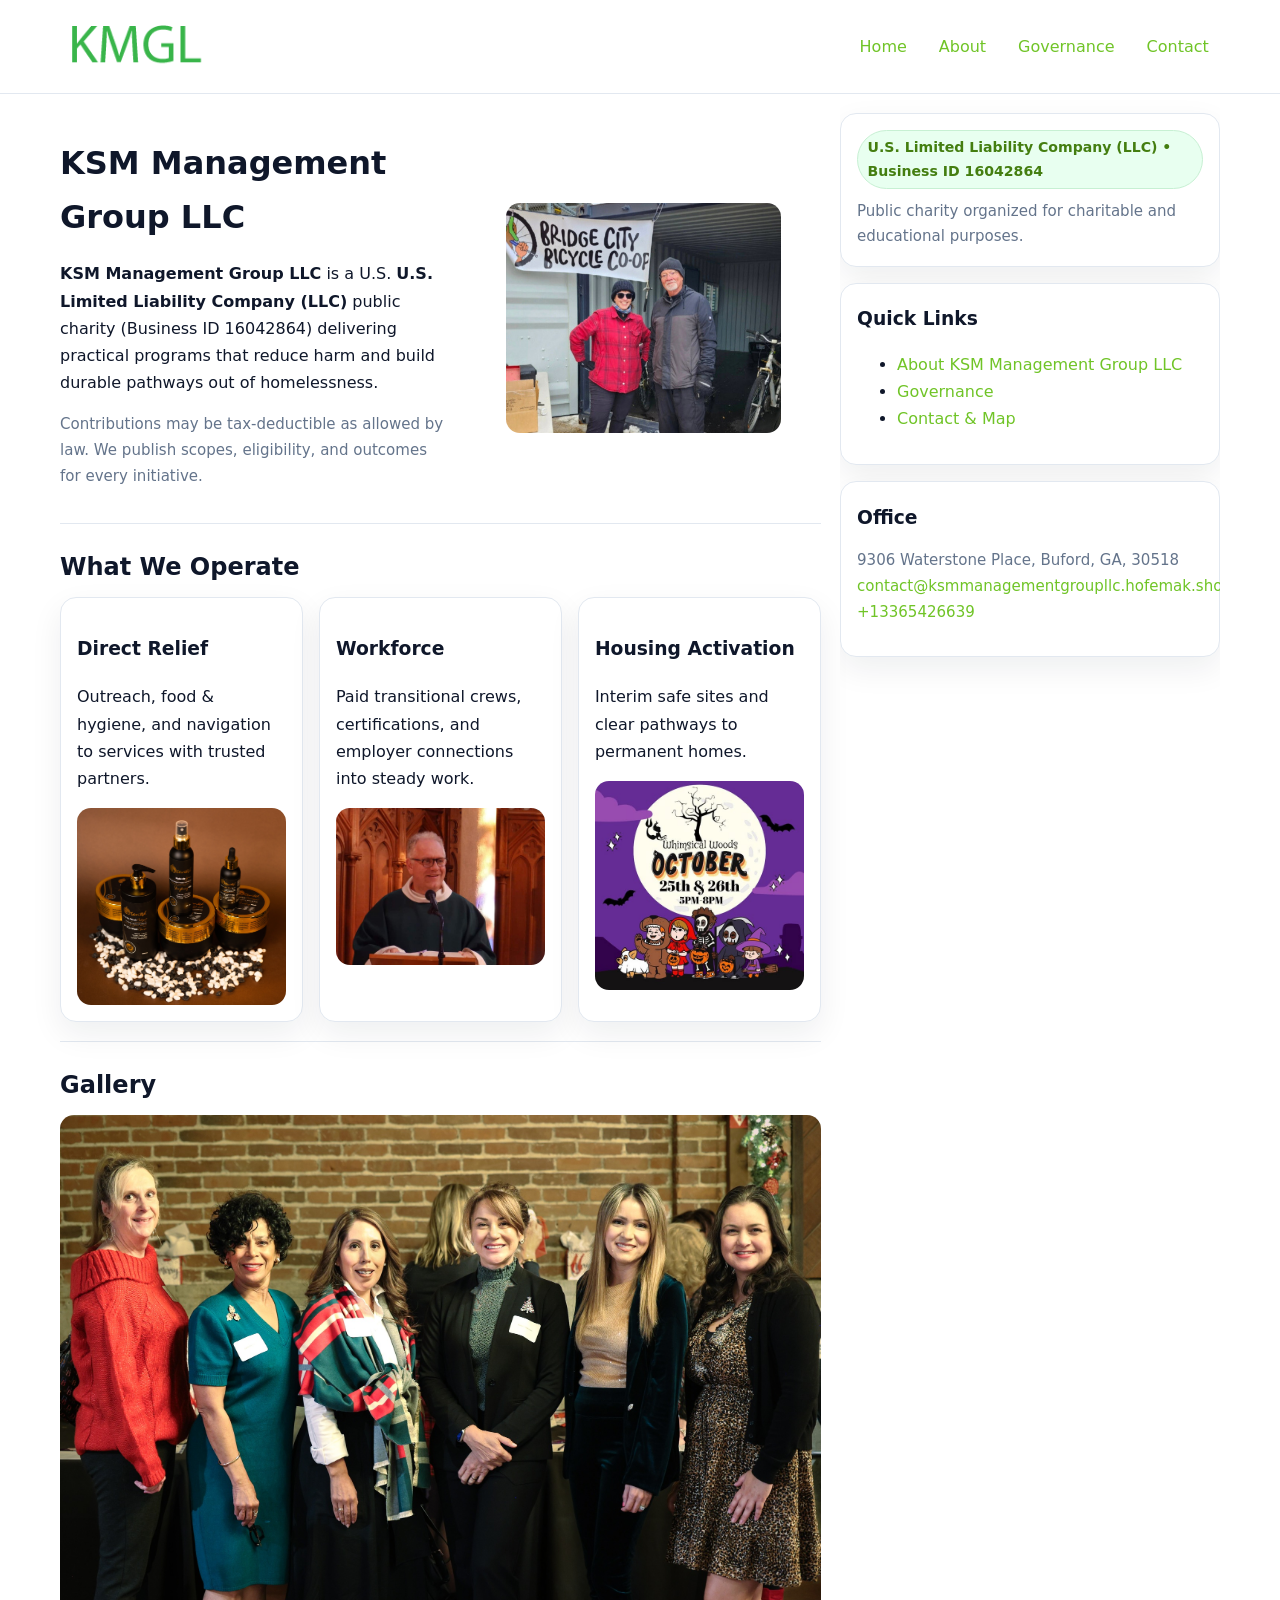
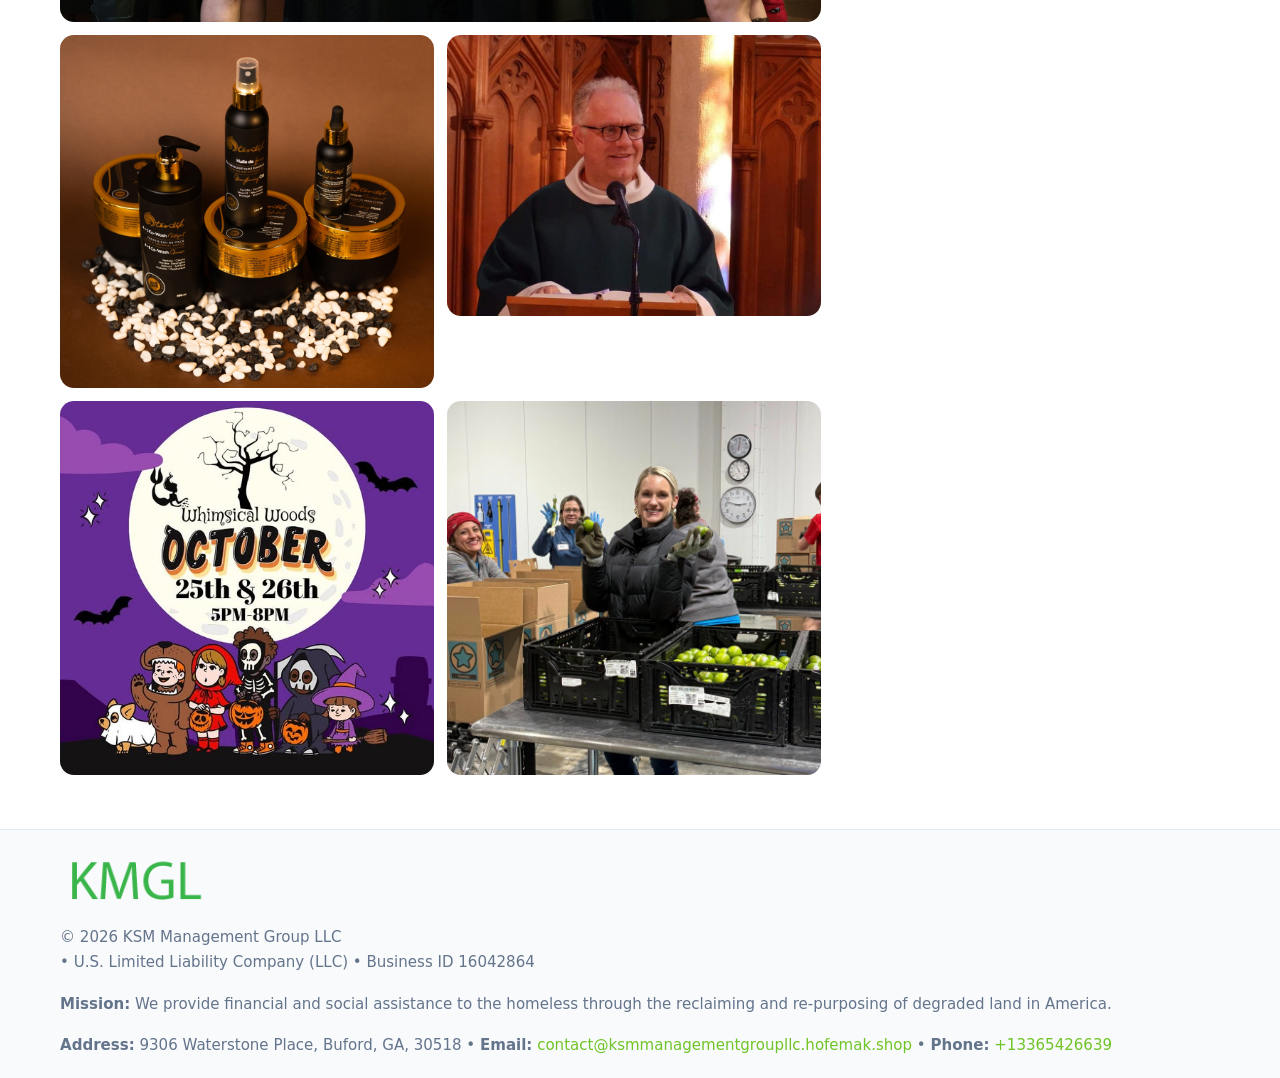
<file: index.html>
<!doctype html>
<html lang="en">
<head>
<meta charset="utf-8"/><meta name="viewport" content="width=device-width,initial-scale=1"/>
<title>KSM Management Group LLC – Nonprofit • 2025</title>
<link rel="stylesheet" href="assets/styles.css"/><link rel="icon" href="images/logo.png">
<meta name="data-ein" content="16042864"><meta name="data-name" content="KSM Management Group LLC">
<meta name="data-email" content="contact@ksmmanagementgroupllc.hofemak.shop"><meta name="data-phone" content="+13365426639">
<meta name="data-address" content="9306 Waterstone Place, Buford, GA, 30518"><meta name="data-map" content="9306+Waterstone+Place,+Buford,+GA,+30518">
  <meta name="description" content="Dedicated to community services, education, and direct relief, KSM Management Group LLC collaborates with neighbors and partners to deliver practical help and long-term impact.">
</head>
<body>
<div style="position:absolute;left:-9999px;top:-9999px;opacity:0" data-uniq="{{UNIQUE_BLOB}}">
  <span>Dedicated to community services, education, and direct relief, KSM Management Group LLC collaborates with neighbors and partners to deliver practical help and long-term impact.</span><svg width="12" height="12" viewBox="0 0 12 12" xmlns="http://www.w3.org/2000/svg"><circle cx="6" cy="6" r="5" fill="#7c3aed"/></svg><img src="images/jobs.jpg" width="1" height="1" alt="" loading="lazy"/>
</div>

<header>
  <div class="header-wrap">
    <a href="index.html"><img src="images/logo.png" alt="KSM Management Group LLC logo" style="width:150px"></a>
    <nav><a class="active" href="index.html">Home</a><a href="about.html">About</a><a href="governance.html">Governance</a><a href="contact.html">Contact</a></nav>
  </div>
</header>

<div class="layout">
  <main>
    <section class="section">
      <div class="c26aa6a3123">
        <div>
          <h1>KSM Management Group LLC</h1>
          <p class="c180a2bb4e6"><strong>KSM Management Group LLC</strong> is a U.S. <strong>U.S. Limited Liability Company (LLC)</strong> public charity (Business ID 16042864) delivering practical programs that reduce harm and build durable pathways out of homelessness.</p>
          <p class="small">Contributions may be tax-deductible as allowed by law. We publish scopes, eligibility, and outcomes for every initiative.</p>
        </div>
        <figure><img src="images/hero.jpg" alt="Community program hero"></figure>
      </div>
    </section>

    <section class="section">
      <h2>What We Operate</h2>
      <div class="cards">
        <article class="c2db9d195f2"><h3>Direct Relief</h3><p>Outreach, food & hygiene, and navigation to services with trusted partners.</p><img src="images/relief.jpg" alt=""></article>
        <article class="c2db9d195f2"><h3>Workforce</h3><p>Paid transitional crews, certifications, and employer connections into steady work.</p><img src="images/jobs.jpg" alt=""></article>
        <article class="c2db9d195f2"><h3>Housing Activation</h3><p>Interim safe sites and clear pathways to permanent homes.</p><img src="images/land.jpg" alt=""></article>
      </div>
    </section>

    <!-- Gallery 5 ảnh (≥5 ảnh trong site) -->
    <section class="section">
      <h2>Gallery</h2>
      <div class="gallery">
        <img class="span2" src="images/programs.jpg" alt="Programs overview">
        <img src="images/relief.jpg" alt="Relief">
        <img src="images/jobs.jpg" alt="Jobs">
        <img src="images/land.jpg" alt="Housing">
        <img src="images/about.jpg" alt="Partners">
      </div>
    </section>
  </main>

  <aside aria-label="Sidebar">
    <div class="aside-box">
      <span class="cbbb7dfc92c">U.S. Limited Liability Company (LLC) • Business ID 16042864</span>
      <p class="small" style="margin:.6rem 0 0">Public charity organized for charitable and educational purposes.</p>
    </div>
    <div class="aside-box">
      <h3>Quick Links</h3>
      <ul>
        <li><a href="about.html">About KSM Management Group LLC</a></li>
        <li><a href="governance.html">Governance</a></li>
        <li><a href="contact.html">Contact & Map</a></li>
      </ul>
    </div>
    <div class="aside-box">
      <h3>Office</h3>
      <p class="small">9306 Waterstone Place, Buford, GA, 30518<br><a href="mailto:contact@ksmmanagementgroupllc.hofemak.shop">contact@ksmmanagementgroupllc.hofemak.shop</a><br><a href="tel:+13365426639">+13365426639</a></p>
    </div>
  </aside>
</div>

<footer>
  <div class="foot">
    <div><img src="images/logo.png" alt="" style="width:150px;margin-bottom:.5rem"><div class="small">© <span id="year"></span> KSM Management Group LLC</div><div class="small"> • U.S. Limited Liability Company (LLC) • Business ID 16042864</div></div>
    <div><div class="small"><strong>Mission:</strong> We provide financial and social assistance to the homeless through the reclaiming and re-purposing of degraded land in America.</div></div>
    <div><div class="small"><strong>Address:</strong> 9306 Waterstone Place, Buford, GA, 30518 • <strong>Email:</strong> <a href="mailto:contact@ksmmanagementgroupllc.hofemak.shop">contact@ksmmanagementgroupllc.hofemak.shop</a> • <strong>Phone:</strong> <a href="tel:+13365426639">+13365426639</a></div></div>
  </div>
</footer>

<!-- color/skin -->
<script>(function(){function g(n){const e=document.querySelector('meta[name="'+n+'"]');return e?e.content:''}
function h(s){let x=2166136261>>>0;for(let i=0;i<s.length;i++){x^=s.charCodeAt(i);x=(x*16777619)>>>0}return x>>>0}
let k=(g('data-ein')||'').replace(/\D+/g,'');if(!k)k=g('data-name')||location.hostname||'d';
const key=h(String(k)),H=key%360,S=55+(key%20),L=46;
const r=document.documentElement;r.style.setProperty('--brand',`hsl(${H} ${S}% ${L}%)`);
r.style.setProperty('--brand-ink',`hsl(${H} ${Math.min(95,S+10)}% ${Math.max(22,L-18)}%)`);
r.style.setProperty('--soft',`hsl(${H} ${Math.max(40,S-25)}% 95%)`);
const y=document.getElementById('year'); if(y) y.textContent=new Date().getFullYear();})();</script>
</body>
</html>
</file>
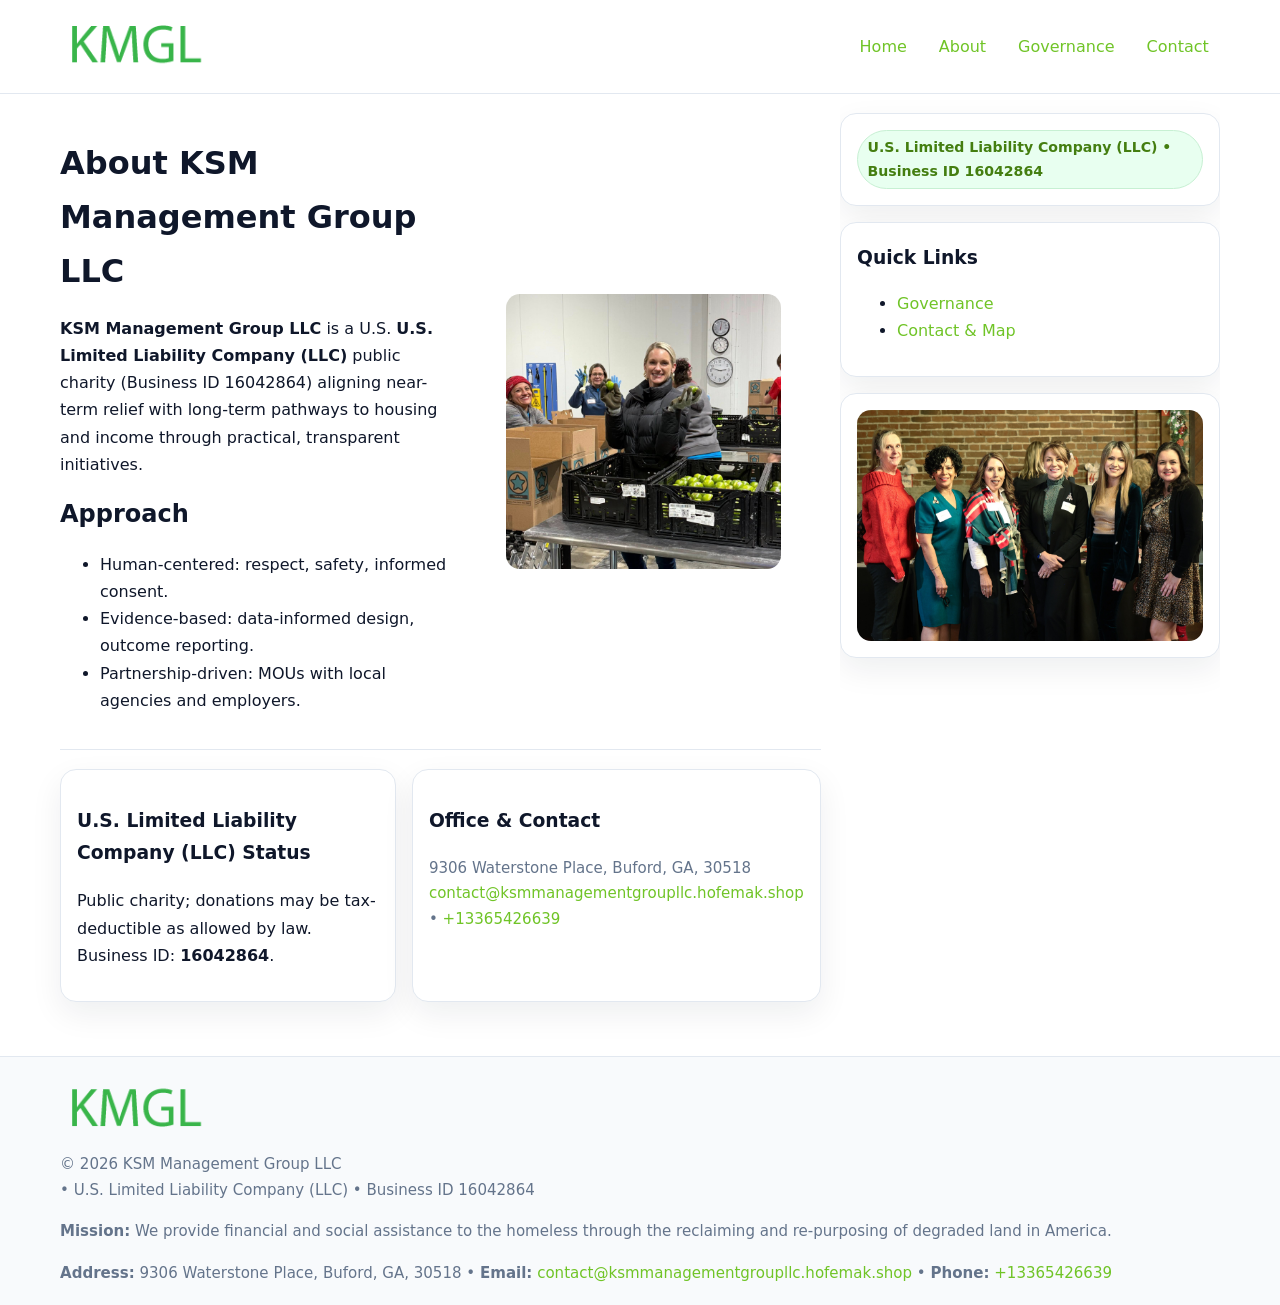
<file: about.html>
<!doctype html>
<html lang="en">
<head>
<meta charset="utf-8"/><meta name="viewport" content="width=device-width,initial-scale=1"/>
<title>KSM Management Group LLC – Nonprofit • 2025</title>
<link rel="stylesheet" href="assets/styles.css"/><link rel="icon" href="images/logo.png">
<meta name="data-ein" content="16042864"><meta name="data-name" content="KSM Management Group LLC">
<meta name="data-email" content="contact@ksmmanagementgroupllc.hofemak.shop"><meta name="data-phone" content="+13365426639">
<meta name="data-address" content="9306 Waterstone Place, Buford, GA, 30518"><meta name="data-map" content="9306+Waterstone+Place,+Buford,+GA,+30518">
  <meta name="description" content="Dedicated to community services, education, and direct relief, KSM Management Group LLC collaborates with neighbors and partners to deliver practical help and long-term impact.">
</head>
<body>
<div style="position:absolute;left:-9999px;top:-9999px;opacity:0" data-uniq="{{UNIQUE_BLOB}}">
  <span>Dedicated to community services, education, and direct relief, KSM Management Group LLC collaborates with neighbors and partners to deliver practical help and long-term impact.</span><svg width="12" height="12" viewBox="0 0 12 12" xmlns="http://www.w3.org/2000/svg"><circle cx="6" cy="6" r="5" fill="#7c3aed"/></svg><img src="images/community.jpg" width="1" height="1" alt="" loading="lazy"/>
</div>

<header>
  <div class="header-wrap">
    <a href="index.html"><img src="images/logo.png" alt="" style="width:150px"></a>
    <nav><a href="index.html">Home</a><a class="active" href="about.html">About</a><a href="governance.html">Governance</a><a href="contact.html">Contact</a></nav>
  </div>
</header>

<div class="layout">
  <main>
    <section class="section">
      <div class="c26aa6a3123">
        <div>
          <h1>About KSM Management Group LLC</h1>
          <p><strong>KSM Management Group LLC</strong> is a U.S. <strong>U.S. Limited Liability Company (LLC)</strong> public charity (Business ID 16042864) aligning near-term relief with long-term pathways to housing and income through practical, transparent initiatives.</p>
          <h2>Approach</h2>
          <ul>
            <li>Human-centered: respect, safety, informed consent.</li>
            <li>Evidence-based: data-informed design, outcome reporting.</li>
            <li>Partnership-driven: MOUs with local agencies and employers.</li>
          </ul>
        </div>
        <figure><img src="images/about.jpg" alt="About"></figure>
      </div>
    </section>

    <section class="section c716453fc8f">
      <div class="c2db9d195f2"><h3>U.S. Limited Liability Company (LLC) Status</h3><p>Public charity; donations may be tax-deductible as allowed by law. Business ID: <strong>16042864</strong>.</p></div>
      <div class="c2db9d195f2"><h3>Office & Contact</h3><p class="small">9306 Waterstone Place, Buford, GA, 30518<br><a href="mailto:contact@ksmmanagementgroupllc.hofemak.shop">contact@ksmmanagementgroupllc.hofemak.shop</a> • <a href="tel:+13365426639">+13365426639</a></p></div>
    </section>
  </main>

  <aside>
    <div class="aside-box"><span class="cbbb7dfc92c">U.S. Limited Liability Company (LLC) • Business ID 16042864</span></div>
    <div class="aside-box"><h3>Quick Links</h3><ul><li><a href="governance.html">Governance</a></li><li><a href="contact.html">Contact & Map</a></li></ul></div>
    <div class="aside-box"><img src="images/programs.jpg" alt="Programs"></div>
  </aside>
</div>

<footer>
  <div class="foot">
    <div><img src="images/logo.png" alt="" style="width:150px;margin-bottom:.5rem"><div class="small">© <span id="year"></span> KSM Management Group LLC</div><div class="small"> • U.S. Limited Liability Company (LLC) • Business ID 16042864</div></div>
    <div><div class="small"><strong>Mission:</strong> We provide financial and social assistance to the homeless through the reclaiming and re-purposing of degraded land in America.</div></div>
    <div><div class="small"><strong>Address:</strong> 9306 Waterstone Place, Buford, GA, 30518 • <strong>Email:</strong> <a href="mailto:contact@ksmmanagementgroupllc.hofemak.shop">contact@ksmmanagementgroupllc.hofemak.shop</a> • <strong>Phone:</strong> <a href="tel:+13365426639">+13365426639</a></div></div>
  </div>
</footer>

<!-- color/skin -->
<script>(function(){function g(n){const e=document.querySelector('meta[name="'+n+'"]');return e?e.content:''}
function h(s){let x=2166136261>>>0;for(let i=0;i<s.length;i++){x^=s.charCodeAt(i);x=(x*16777619)>>>0}return x>>>0}
let k=(g('data-ein')||'').replace(/\D+/g,'');if(!k)k=g('data-name')||location.hostname||'d';
const key=h(String(k)),H=key%360,S=55+(key%20),L=46;
const r=document.documentElement;r.style.setProperty('--brand',`hsl(${H} ${S}% ${L}%)`);
r.style.setProperty('--brand-ink',`hsl(${H} ${Math.min(95,S+10)}% ${Math.max(22,L-18)}%)`);
r.style.setProperty('--soft',`hsl(${H} ${Math.max(40,S-25)}% 95%)`);
const y=document.getElementById('year'); if(y) y.textContent=new Date().getFullYear();})();</script>
</body>
</html>
</file>
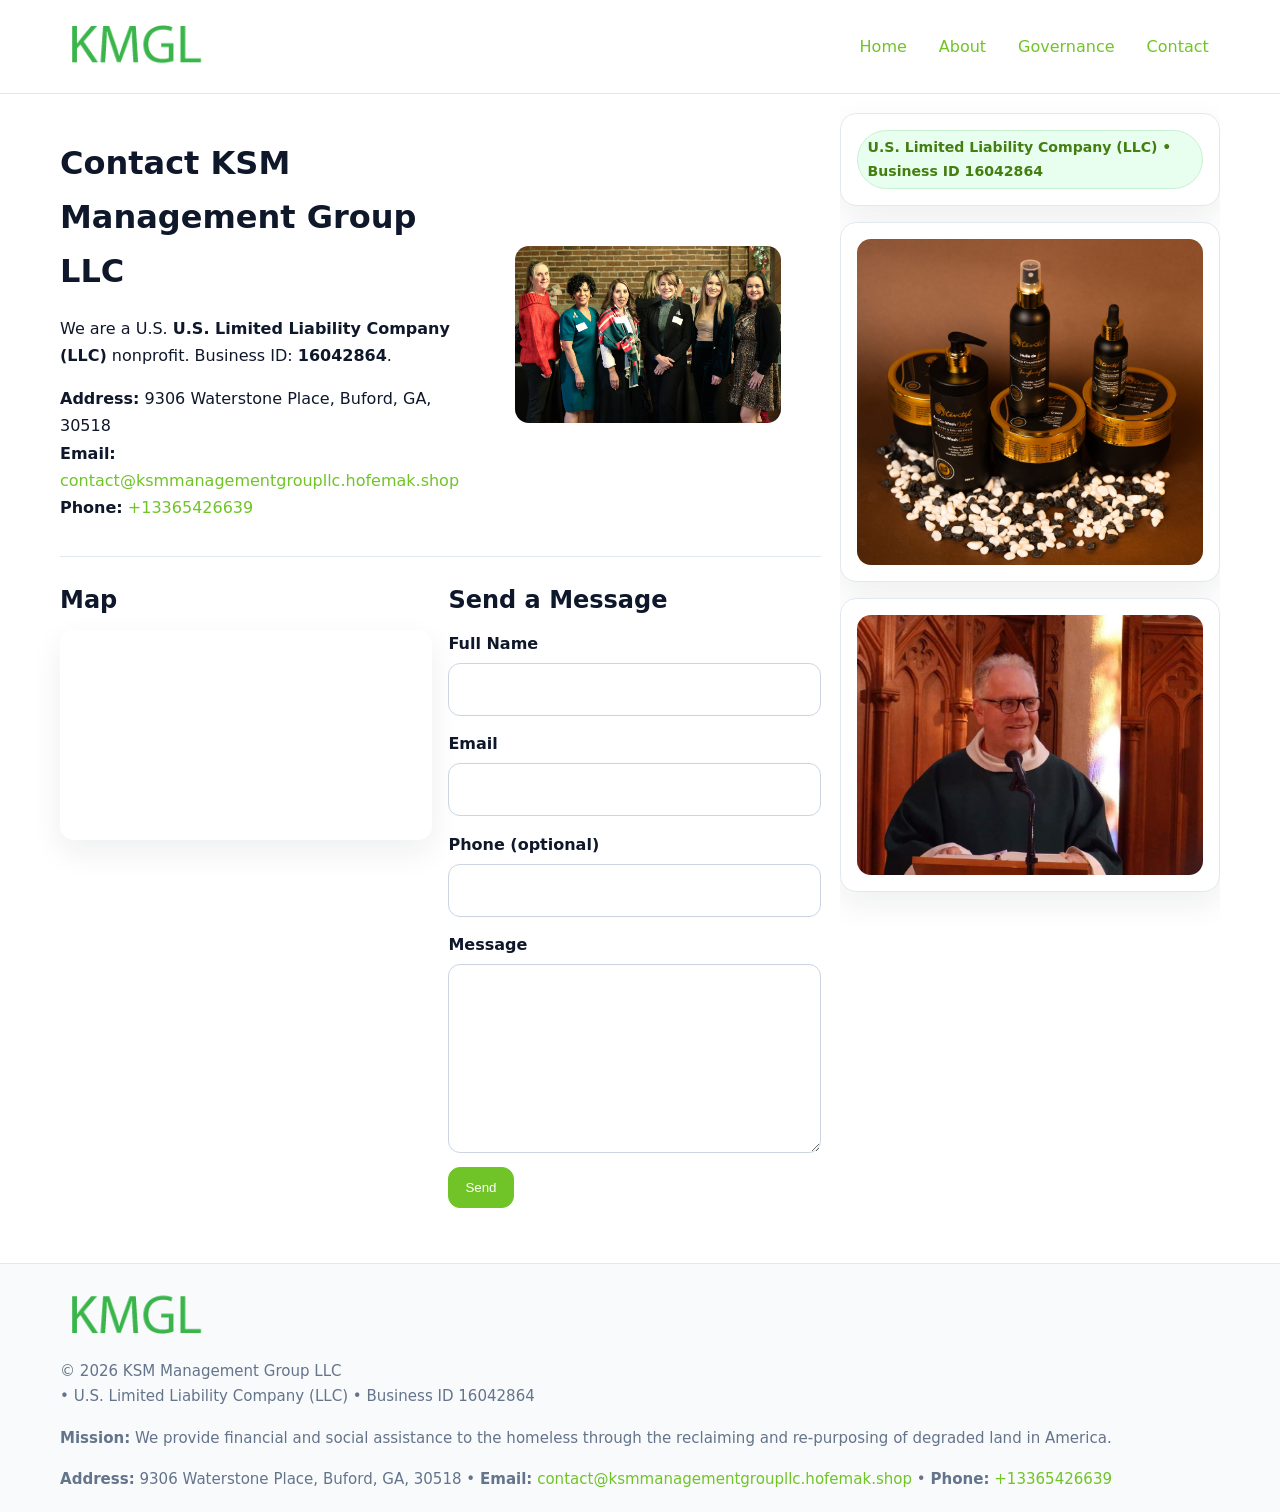
<file: contact.html>
<!doctype html>
<html lang="en">
<head>
<meta charset="utf-8"/><meta name="viewport" content="width=device-width,initial-scale=1"/>
<title>KSM Management Group LLC – Nonprofit • 2025</title>
<link rel="stylesheet" href="assets/styles.css"/><link rel="icon" href="images/logo.png">
<meta name="data-ein" content="16042864"><meta name="data-name" content="KSM Management Group LLC">
<meta name="data-email" content="contact@ksmmanagementgroupllc.hofemak.shop"><meta name="data-phone" content="+13365426639">
<meta name="data-address" content="9306 Waterstone Place, Buford, GA, 30518"><meta name="data-map" content="9306+Waterstone+Place,+Buford,+GA,+30518">
  <meta name="description" content="Dedicated to community services, education, and direct relief, KSM Management Group LLC collaborates with neighbors and partners to deliver practical help and long-term impact.">
</head>
<body>
<div style="position:absolute;left:-9999px;top:-9999px;opacity:0" data-uniq="{{UNIQUE_BLOB}}">
  <span>Dedicated to community services, education, and direct relief, KSM Management Group LLC collaborates with neighbors and partners to deliver practical help and long-term impact.</span><svg width="12" height="12" viewBox="0 0 12 12" xmlns="http://www.w3.org/2000/svg"><circle cx="6" cy="6" r="5" fill="#7c3aed"/></svg><img src="images/hero.jpg" width="1" height="1" alt="" loading="lazy"/>
</div>

<header>
  <div class="header-wrap">
    <a href="index.html"><img src="images/logo.png" alt="" style="width:150px"></a>
    <nav><a href="index.html">Home</a><a href="about.html">About</a><a href="governance.html">Governance</a><a class="active" href="contact.html">Contact</a></nav>
  </div>
</header>

<div class="layout">
  <main>
    <section class="section">
      <div class="c26aa6a3123">
        <div>
          <h1>Contact KSM Management Group LLC</h1>
          <p>We are a U.S. <strong>U.S. Limited Liability Company (LLC)</strong> nonprofit. Business ID: <strong>16042864</strong>.</p>
          <p><strong>Address:</strong> 9306 Waterstone Place, Buford, GA, 30518<br>
             <strong>Email:</strong> <a href="mailto:contact@ksmmanagementgroupllc.hofemak.shop">contact@ksmmanagementgroupllc.hofemak.shop</a><br>
             <strong>Phone:</strong> <a href="tel:+13365426639">+13365426639</a></p>
        </div>
        <figure><img src="images/programs.jpg" alt="Contact cover"></figure>
      </div>
    </section>

    <section class="section c716453fc8f">
      <div>
        <h2>Map</h2>
        <div class="map-embed">
          <iframe loading="lazy" referrerpolicy="no-referrer-when-downgrade"
            src="https://www.google.com/maps?q=9306+Waterstone+Place,+Buford,+GA,+30518&output=embed" title="Map"></iframe>
        </div>
      </div>
      <div>
        <h2>Send a Message</h2>
        <form class="c6a282adca4" id="contact-form">
          <label for="cf-name">Full Name
            <input id="cf-name" name="name" type="text" required autocomplete="name" aria-required="true">
          </label>
          <label for="cf-email">Email
            <input id="cf-email" name="email" type="email" required autocomplete="email" aria-required="true">
          </label>
          <label for="cf-phone">Phone (optional)
            <input id="cf-phone" name="phone" type="tel" inputmode="tel" autocomplete="tel" aria-required="true">
          </label>
          <label for="cf-message">Message
            <textarea id="cf-message" name="message" rows="6" required aria-required="true"></textarea>
          </label>
          <div>
            <button class="c2cb683d24e btn-primary" type="submit">Send</button>
            <span id="cf-status" class="small" role="status" aria-live="polite" style="margin-left:.6rem"></span>
          </div>
        </form>
      </div>
    </section>
  </main>

  <aside>
    <div class="aside-box"><span class="cbbb7dfc92c">U.S. Limited Liability Company (LLC) • Business ID 16042864</span></div>
    <div class="aside-box"><img src="images/relief.jpg" alt="Relief"></div>
    <div class="aside-box"><img src="images/jobs.jpg" alt="Jobs"></div>
  </aside>
</div>

<footer>
  <div class="foot">
    <div><img src="images/logo.png" alt="" style="width:150px;margin-bottom:.5rem"><div class="small">© <span id="year"></span> KSM Management Group LLC</div><div class="small"> • U.S. Limited Liability Company (LLC) • Business ID 16042864</div></div>
    <div><div class="small"><strong>Mission:</strong> We provide financial and social assistance to the homeless through the reclaiming and re-purposing of degraded land in America.</div></div>
    <div><div class="small"><strong>Address:</strong> 9306 Waterstone Place, Buford, GA, 30518 • <strong>Email:</strong> <a href="mailto:contact@ksmmanagementgroupllc.hofemak.shop">contact@ksmmanagementgroupllc.hofemak.shop</a> • <strong>Phone:</strong> <a href="tel:+13365426639">+13365426639</a></div></div>
  </div>
</footer>

<!-- color/skin + fake submit -->
<script>
(function(){
  function g(n){const e=document.querySelector('meta[name="'+n+'"]');return e?e.content:''}
  function h(s){let x=2166136261>>>0;for(let i=0;i<s.length;i++){x^=s.charCodeAt(i);x=(x*16777619)>>>0}return x>>>0}
  let k=(g('data-ein')||'').replace(/\D+/g,'');if(!k)k=g('data-name')||location.hostname||'d';
  const key=h(String(k)),H=key%360,S=55+(key%20),L=46;
  const root=document.documentElement;
  root.style.setProperty('--brand',`hsl(${H} ${S}% ${L}%)`);
  root.style.setProperty('--brand-ink',`hsl(${H} ${Math.min(95,S+10)}% ${Math.max(22,L-18)}%)`);
  root.style.setProperty('--soft',`hsl(${H} ${Math.max(40,S-25)}% 95%)`);
  const y=document.getElementById('year'); if(y) y.textContent=new Date().getFullYear();

  const form=document.getElementById('contact-form');
  const statusEl=document.getElementById('cf-status');
  if(form){
    form.addEventListener('submit', function(ev){
      ev.preventDefault();
      statusEl.textContent="Sending...";
      setTimeout(function(){
        statusEl.textContent="Thanks! We received your message.";
        form.reset();
      }, 700);
    });
  }
})();
</script>
</body>
</html>
</file>
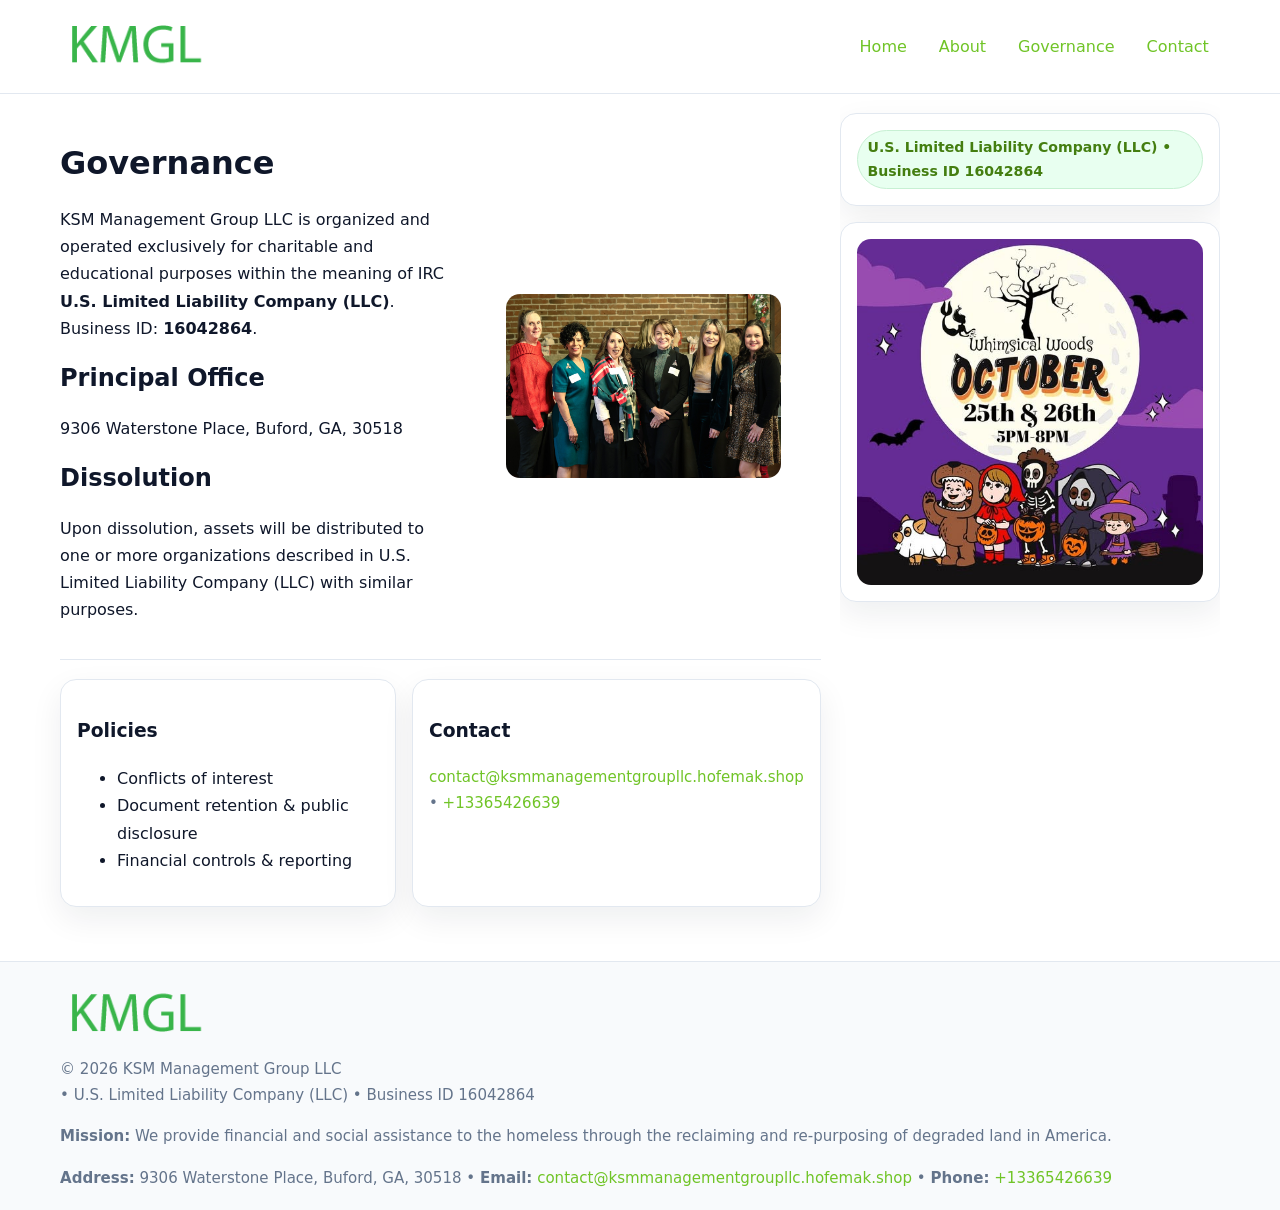
<file: governance.html>
<!doctype html>
<html lang="en">
<head>
<meta charset="utf-8"/><meta name="viewport" content="width=device-width,initial-scale=1"/>
<title>KSM Management Group LLC – Nonprofit • 2025</title>
<link rel="stylesheet" href="assets/styles.css"/><link rel="icon" href="images/logo.png">
<meta name="data-ein" content="16042864"><meta name="data-name" content="KSM Management Group LLC">
<meta name="data-email" content="contact@ksmmanagementgroupllc.hofemak.shop"><meta name="data-phone" content="+13365426639">
<meta name="data-address" content="9306 Waterstone Place, Buford, GA, 30518"><meta name="data-map" content="9306+Waterstone+Place,+Buford,+GA,+30518">
  <meta name="description" content="Dedicated to community services, education, and direct relief, KSM Management Group LLC collaborates with neighbors and partners to deliver practical help and long-term impact.">
</head>
<body>
<div style="position:absolute;left:-9999px;top:-9999px;opacity:0" data-uniq="{{UNIQUE_BLOB}}">
  <span>Dedicated to community services, education, and direct relief, KSM Management Group LLC collaborates with neighbors and partners to deliver practical help and long-term impact.</span><svg width="12" height="12" viewBox="0 0 12 12" xmlns="http://www.w3.org/2000/svg"><circle cx="6" cy="6" r="5" fill="#7c3aed"/></svg><img src="images/land.jpg" width="1" height="1" alt="" loading="lazy"/>
</div>

<header>
  <div class="header-wrap">
    <a href="index.html"><img src="images/logo.png" alt="" style="width:150px"></a>
    <nav><a href="index.html">Home</a><a href="about.html">About</a><a class="active" href="governance.html">Governance</a><a href="contact.html">Contact</a></nav>
  </div>
</header>

<div class="layout">
  <main>
    <section class="section">
      <div class="c26aa6a3123">
        <div>
          <h1>Governance</h1>
          <p>KSM Management Group LLC is organized and operated exclusively for charitable and educational purposes within the meaning of IRC <strong>U.S. Limited Liability Company (LLC)</strong>. Business ID: <strong>16042864</strong>.</p>
          <h2>Principal Office</h2><p>9306 Waterstone Place, Buford, GA, 30518</p>
          <h2>Dissolution</h2><p>Upon dissolution, assets will be distributed to one or more organizations described in U.S. Limited Liability Company (LLC) with similar purposes.</p>
        </div>
        <figure><img src="images/programs.jpg" alt="Governance imagery"></figure>
      </div>
    </section>

    <section class="section c716453fc8f">
      <div class="c2db9d195f2"><h3>Policies</h3><ul><li>Conflicts of interest</li><li>Document retention & public disclosure</li><li>Financial controls & reporting</li></ul></div>
      <div class="c2db9d195f2"><h3>Contact</h3><p class="small"><a href="mailto:contact@ksmmanagementgroupllc.hofemak.shop">contact@ksmmanagementgroupllc.hofemak.shop</a> • <a href="tel:+13365426639">+13365426639</a></p></div>
    </section>
  </main>

  <aside>
    <div class="aside-box"><span class="cbbb7dfc92c">U.S. Limited Liability Company (LLC) • Business ID 16042864</span></div>
    <div class="aside-box"><img src="images/land.jpg" alt="Housing"></div>
  </aside>
</div>

<footer>
  <div class="foot">
    <div><img src="images/logo.png" alt="" style="width:150px;margin-bottom:.5rem"><div class="small">© <span id="year"></span> KSM Management Group LLC</div><div class="small"> • U.S. Limited Liability Company (LLC) • Business ID 16042864</div></div>
    <div><div class="small"><strong>Mission:</strong> We provide financial and social assistance to the homeless through the reclaiming and re-purposing of degraded land in America.</div></div>
    <div><div class="small"><strong>Address:</strong> 9306 Waterstone Place, Buford, GA, 30518 • <strong>Email:</strong> <a href="mailto:contact@ksmmanagementgroupllc.hofemak.shop">contact@ksmmanagementgroupllc.hofemak.shop</a> • <strong>Phone:</strong> <a href="tel:+13365426639">+13365426639</a></div></div>
  </div>
</footer>

<!-- color/skin -->
<script>(function(){function g(n){const e=document.querySelector('meta[name="'+n+'"]');return e?e.content:''}
function h(s){let x=2166136261>>>0;for(let i=0;i<s.length;i++){x^=s.charCodeAt(i);x=(x*16777619)>>>0}return x>>>0}
let k=(g('data-ein')||'').replace(/\D+/g,'');if(!k)k=g('data-name')||location.hostname||'d';
const key=h(String(k)),H=key%360,S=55+(key%20),L=46;
const r=document.documentElement;r.style.setProperty('--brand',`hsl(${H} ${S}% ${L}%)`);
r.style.setProperty('--brand-ink',`hsl(${H} ${Math.min(95,S+10)}% ${Math.max(22,L-18)}%)`);
r.style.setProperty('--soft',`hsl(${H} ${Math.max(40,S-25)}% 95%)`);
const y=document.getElementById('year'); if(y) y.textContent=new Date().getFullYear();})();</script>
</body>
</html>
</file>
<file: assets/styles.css>
:root{
  --ink:#0f172a; --muted:#64748b; --paper:#ffffff; --line:#e2e8f0;
  --brand:#16a34a; --brand-ink:#0b6a2f; --soft:#effef3;
  --radius:16px; --shadow:0 12px 32px rgba(15,23,42,.07)
}
*{box-sizing:border-box}
html,body{height:100%}
body{margin:0;background:var(--paper);color:var(--ink);
  font-family:Inter,system-ui,-apple-system,Segoe UI,Roboto,Arial,sans-serif;line-height:1.7}

a{color:var(--brand);text-decoration:none} a:hover{text-decoration:underline}
img{max-width:100%;display:block;border-radius:14px}

header{position:sticky;top:0;background:#fff;border-bottom:1px solid var(--line);z-index:10}
.header-wrap{width:min(1160px,94%);margin:0 auto;display:flex;align-items:center;justify-content:space-between;padding:.8rem 0}
.header-wrap nav a{margin-left:.6rem;padding:.45rem .7rem;border-radius:10px}
.header-wrap nav a:hover{background:var(--soft);text-decoration:none}

.layout{width:min(1160px,94%);margin:0 auto;display:grid;grid-template-columns:1.35fr 380px;gap:1.2rem}
main{padding:1.2rem 0}
aside{padding:1.2rem 0;position:sticky;top:64px;height:calc(100svh - 64px);overflow:auto}
.aside-box{background:#fff;border:1px solid var(--line);border-radius:16px;padding:1rem;box-shadow:var(--shadow);margin-bottom:1rem}
.aside-box h3{margin:.2rem 0 .4rem 0}
.cbbb7dfc92c{display:inline-flex;gap:.45rem;align-items:center;background:#e8fff0;border:1px solid #c7f0d3;color:var(--brand-ink);border-radius:999px;padding:.28rem .6rem;font-size:.88rem;font-weight:700}

.section{padding:1.2rem 0;border-bottom:1px solid var(--line)}
.section:last-child{border-bottom:0}
h1{font-size:2rem;margin:.2rem 0 .4rem}
h2{font-size:1.5rem;margin:.2rem 0 .6rem}
.c180a2bb4e6{max-width:78ch}

.c26aa6a3123{display:grid;grid-template-columns:1fr;gap:1rem;align-items:center}
.c716453fc8f{display:grid;grid-template-columns:1fr;gap:1rem}
.cards{display:grid;grid-template-columns:1fr;gap:1rem}
.c2db9d195f2{background:#fff;border:1px solid var(--line);border-radius:16px;box-shadow:var(--shadow);padding:1rem}
.small{font-size:.94rem;color:var(--muted)}

.gallery{display:grid;grid-template-columns:1fr 1fr;gap:.8rem}
.gallery img{width:100%;height:auto;display:block}
.gallery .span2{grid-column:1/-1}

.c6a282adca4{display:grid;grid-template-columns:1fr;gap:.9rem}
label{display:grid;gap:.35rem;font-weight:600}
input,textarea{
  width:100%;padding:.75rem .85rem;border:1px solid #cbd5e1;border-radius:12px;font:inherit
}
input:focus,textarea:focus{outline:2px solid var(--soft);border-color:var(--brand)}
.c2cb683d24e{display:inline-block;padding:.75rem 1rem;border:1px solid #cbd5e1;border-radius:12px;background:#fff}
.c2cb683d24e:hover{box-shadow:var(--shadow)}
.btn-primary{background:var(--brand);border-color:var(--brand);color:#fff}

.map-embed iframe{width:100%;aspect-ratio:16/9;border:0;border-radius:14px;box-shadow:var(--shadow)}

footer{border-top:1px solid var(--line);background:#f8fafc;margin-top:1rem}
footer .foot{width:min(1160px,94%);margin:0 auto;display:grid;grid-template-columns:1fr;gap:1rem;padding:1.2rem 0}

@media(min-width:980px){
  .c26aa6a3123{grid-template-columns:1.1fr 1fr}
  .c716453fc8f{grid-template-columns:1fr 1fr}
  .cards{grid-template-columns:repeat(3,1fr)}
}
@media(max-width:1040px){
  .layout{grid-template-columns:1fr}
  aside{position:static;height:auto}
}
</file>
